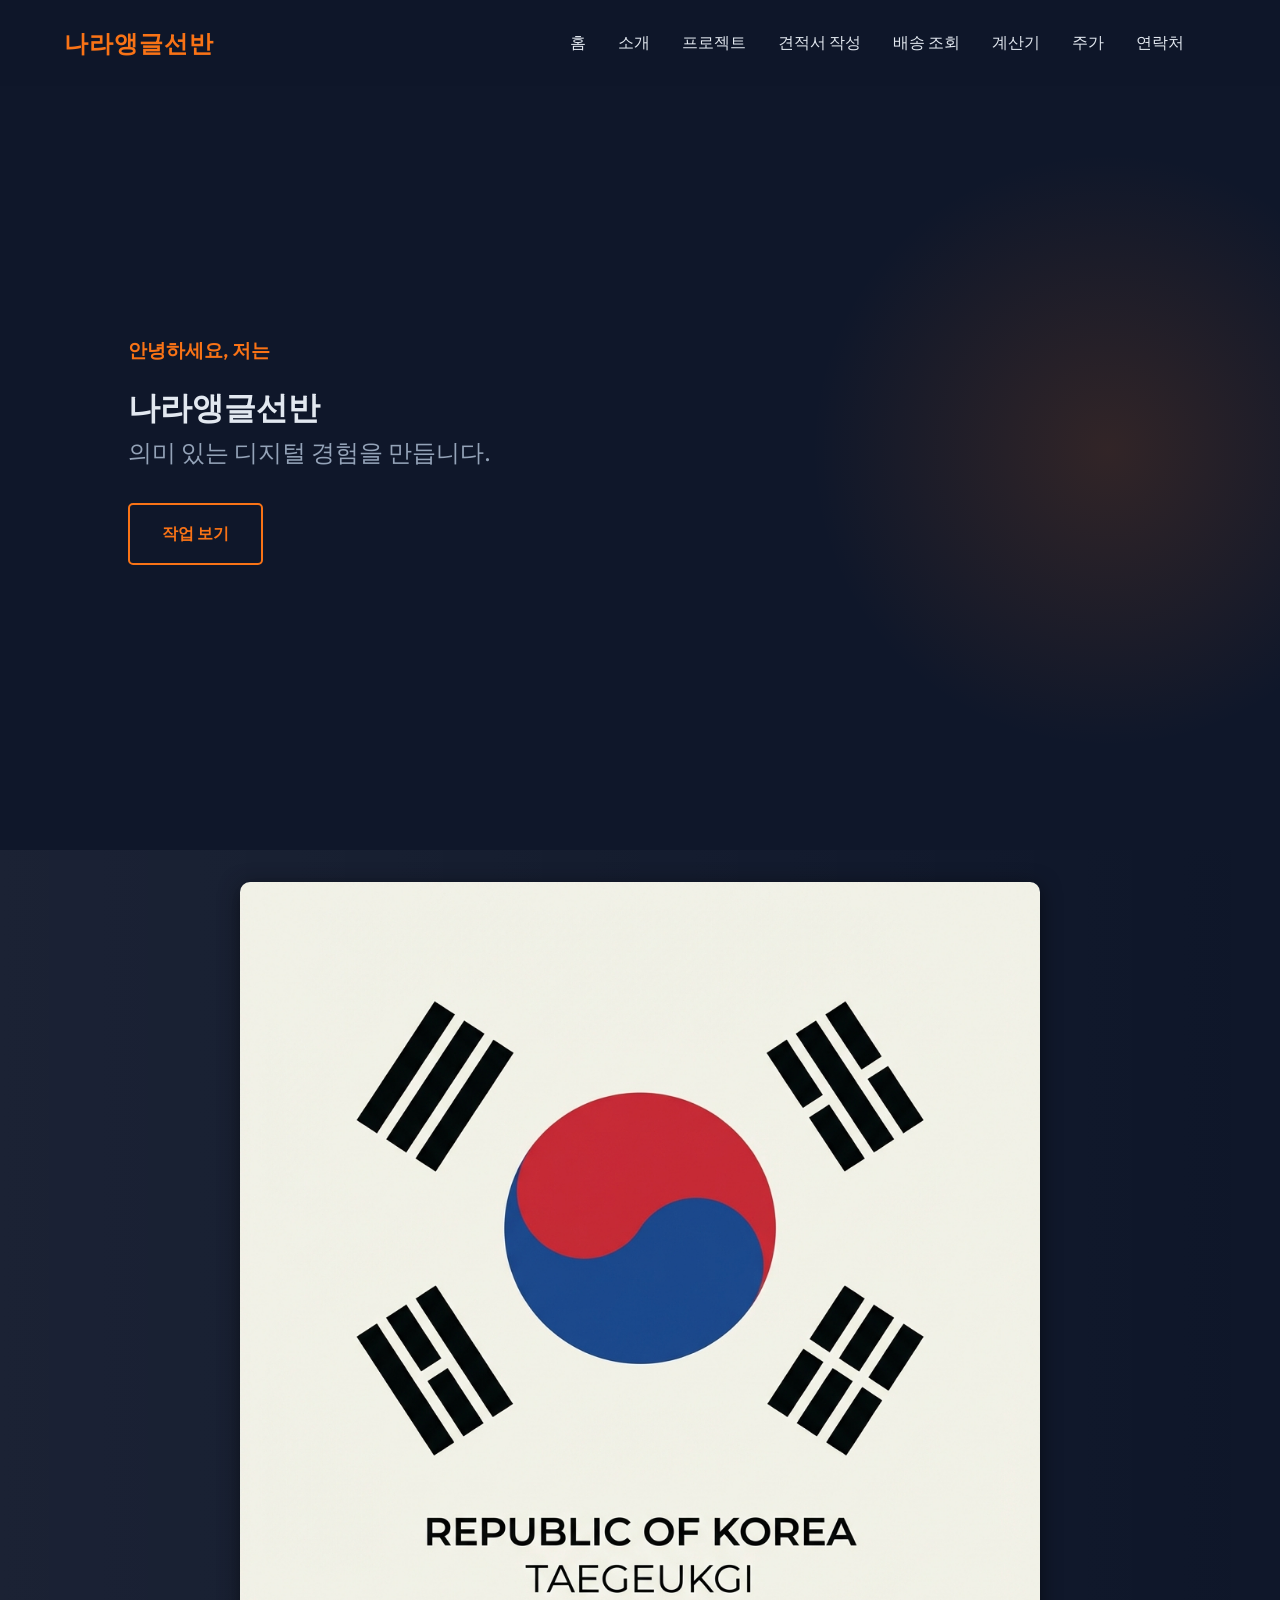
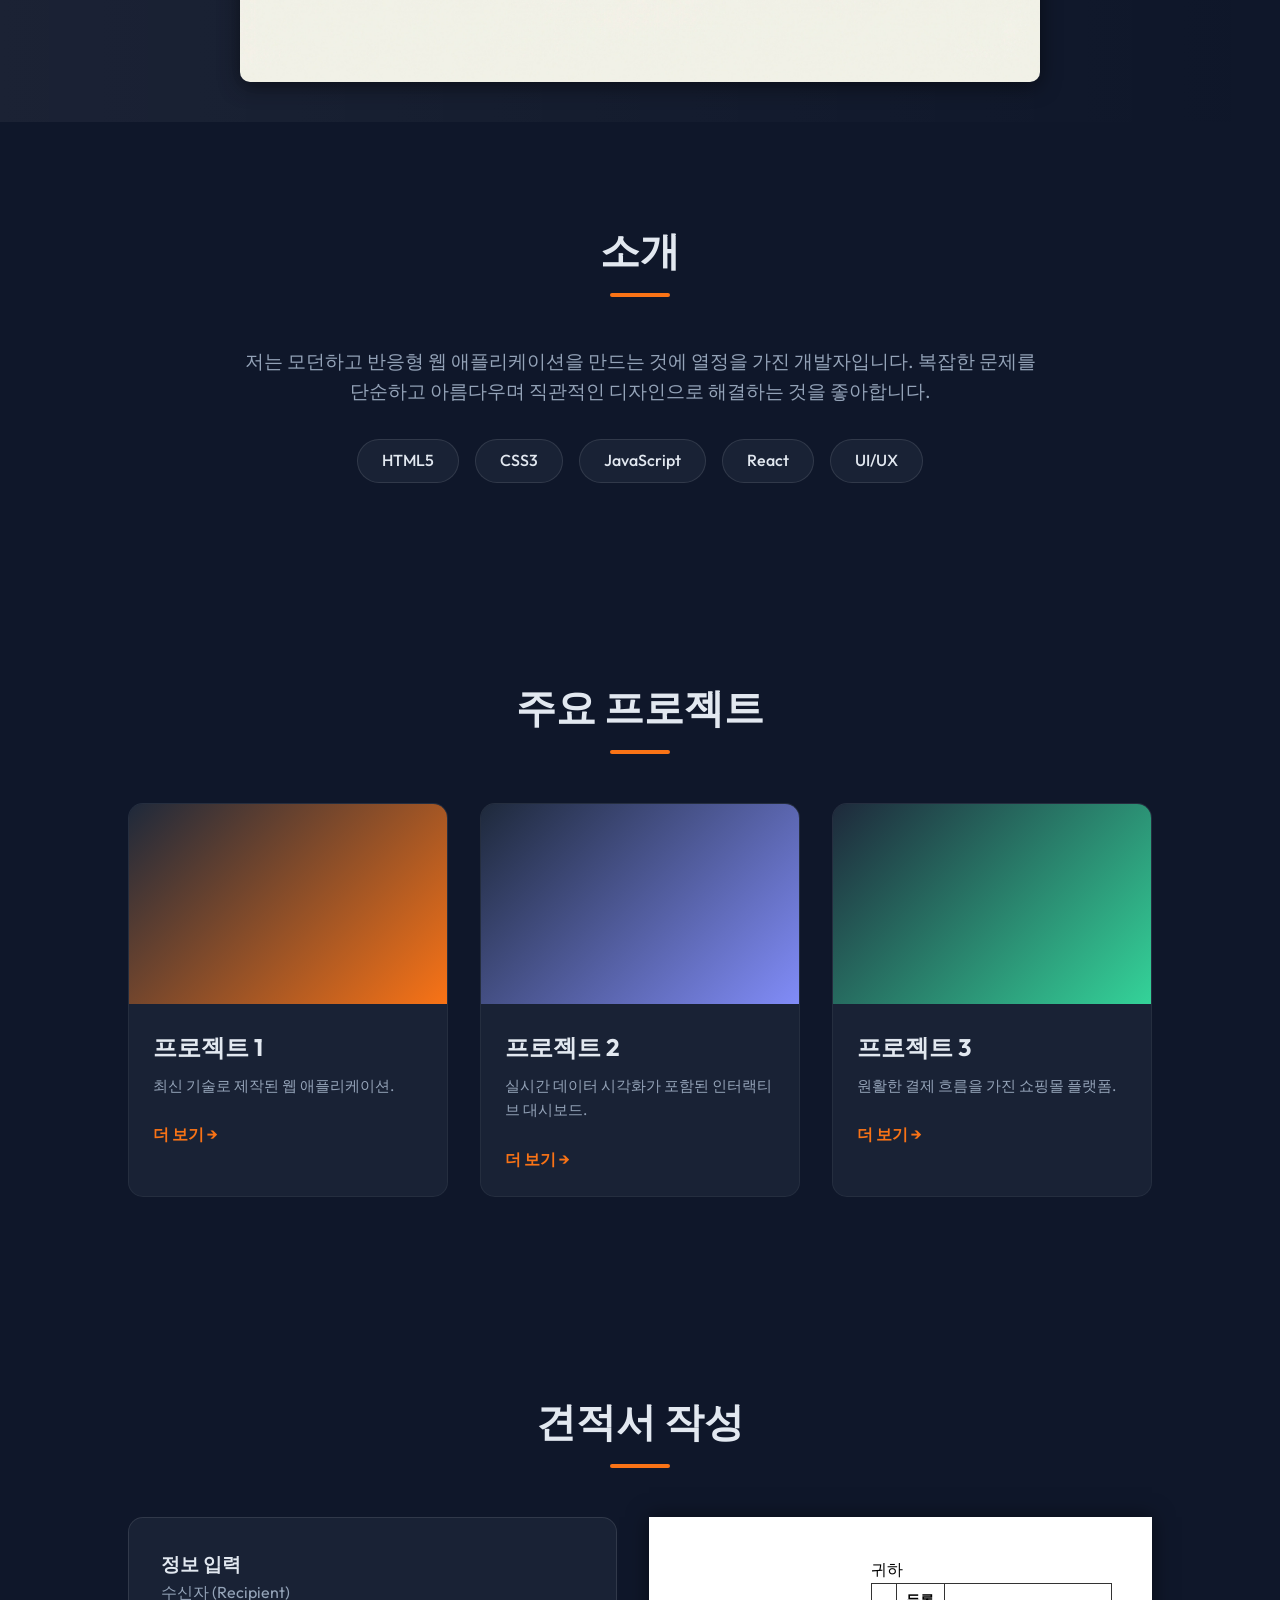
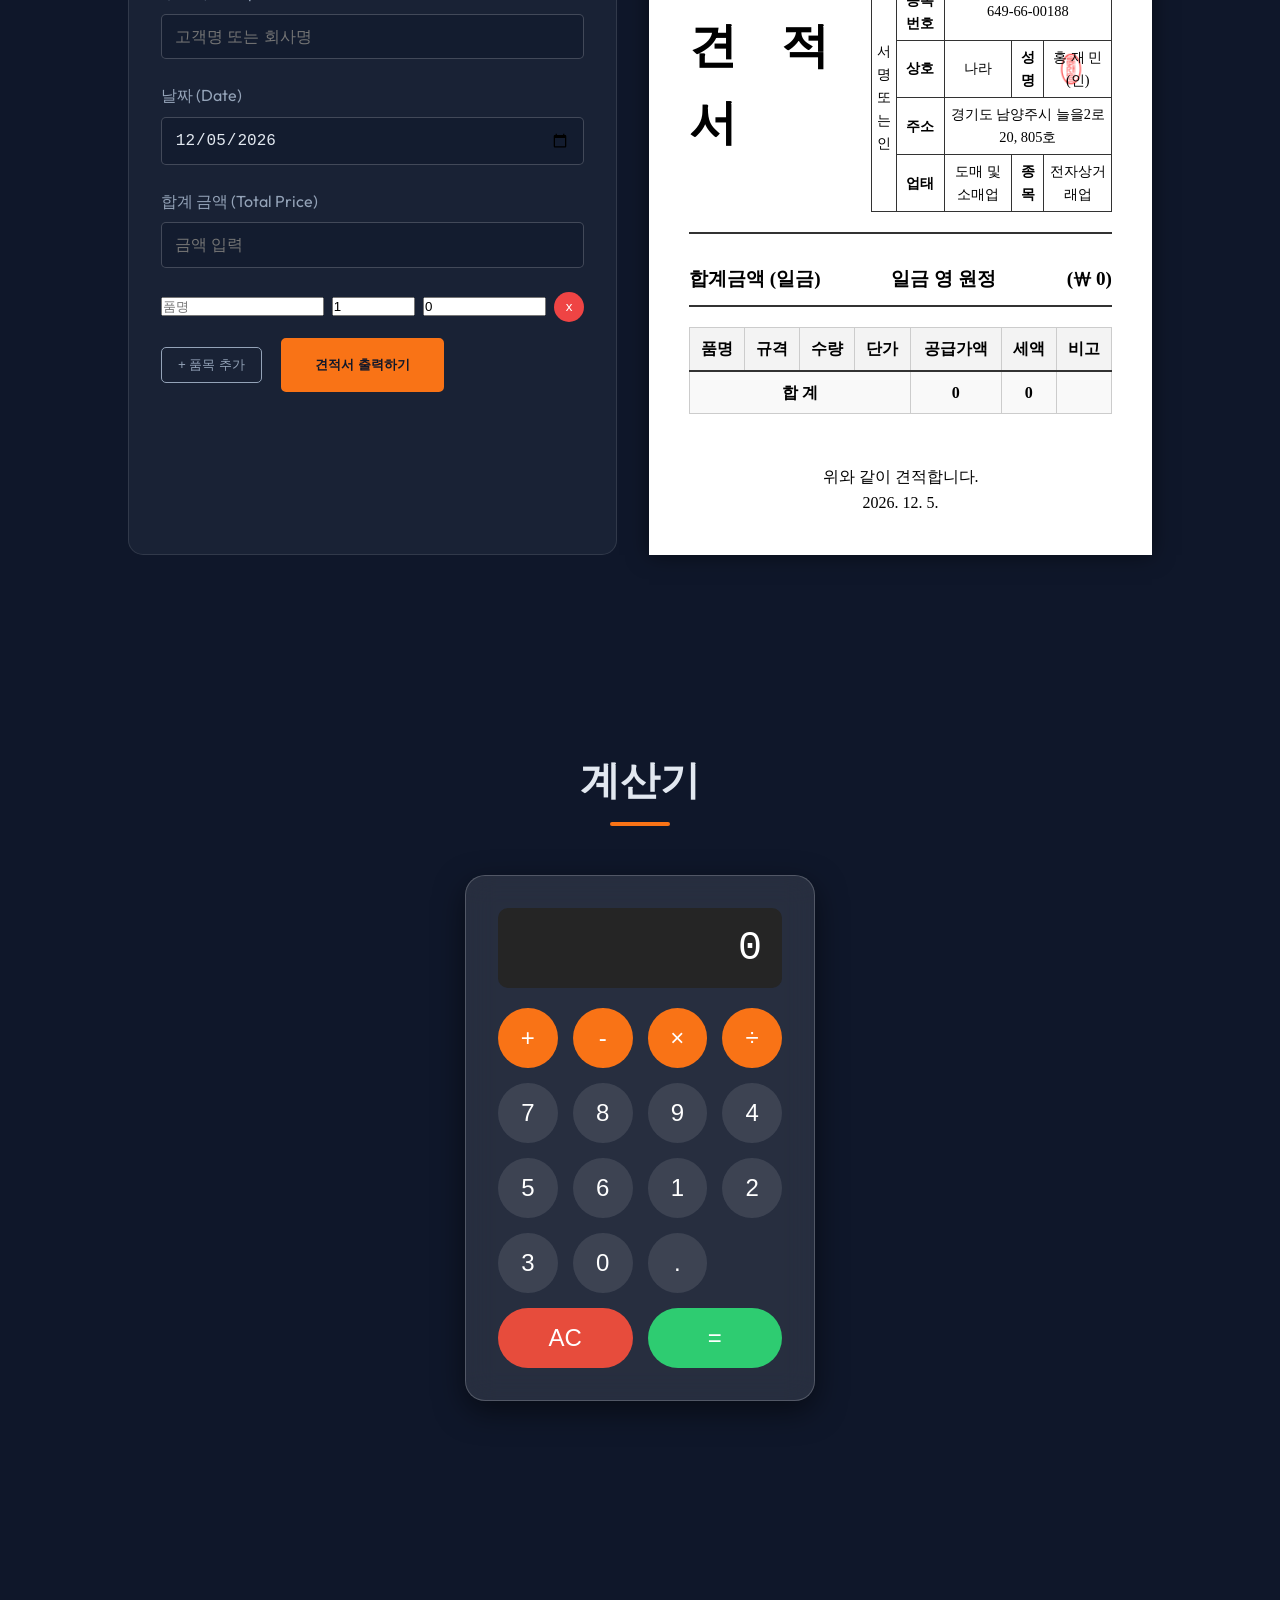
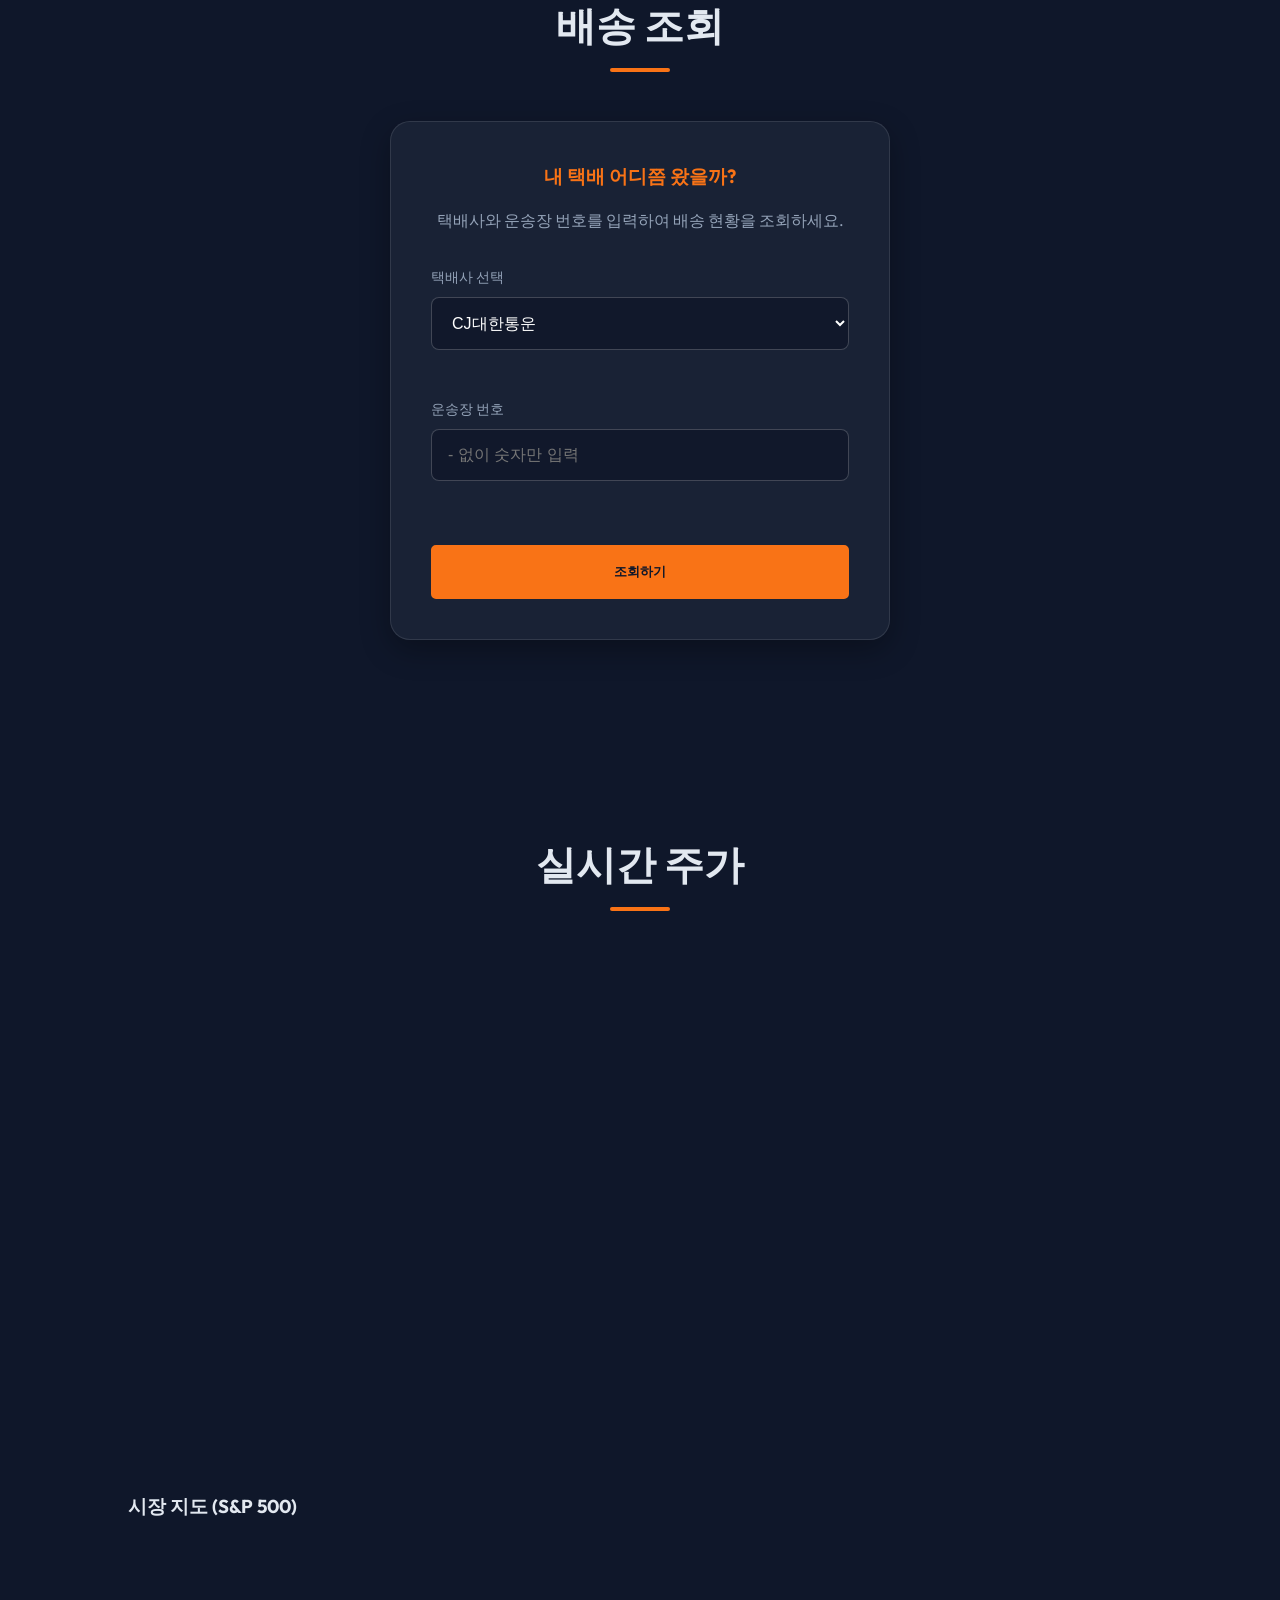
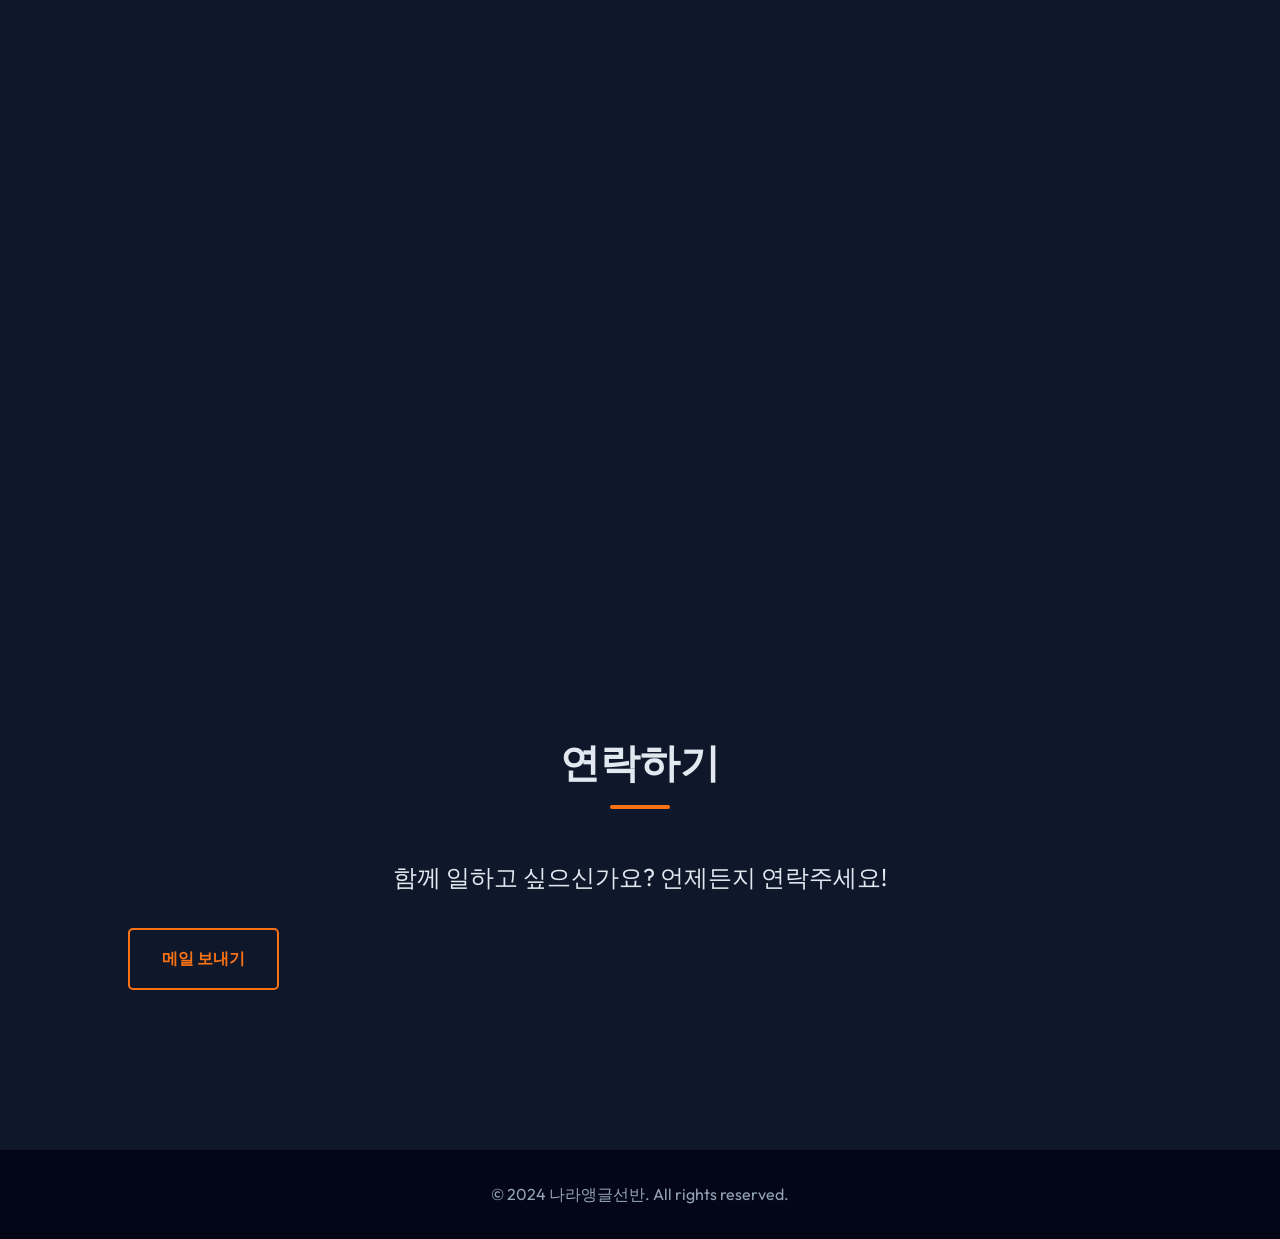
<file: index.html>
<!DOCTYPE html>
<html lang="ko">

<head>
    <meta charset="UTF-8">
    <meta name="viewport" content="width=device-width, initial-scale=1.0">
    <title>나라앵글선반</title>
    <link rel="preconnect" href="https://fonts.googleapis.com">
    <link rel="preconnect" href="https://fonts.gstatic.com" crossorigin>
    <link href="https://fonts.googleapis.com/css2?family=Outfit:wght@300;400;600;700&display=swap" rel="stylesheet">
    <link rel="stylesheet" href="style.css">
    <script src="https://accounts.google.com/gsi/client" async defer></script>
</head>

<body>
    <nav class="navbar">
        <div class="logo">나라앵글선반</div>
        <ul class="nav-links">
            <li><a href="#home">홈</a></li>
            <li><a href="#about">소개</a></li>
            <li><a href="#projects">프로젝트</a></li>
            <li><a href="#estimate">견적서 작성</a></li>
            <li><a href="#tracking">배송 조회</a></li>
            <li><a href="#calculator">계산기</a></li>
            <li><a href="#stock">주가</a></li>
            <li><a href="#contact">연락처</a></li>
            <li>
                <div id="g_id_signin"></div>
            </li>
        </ul>
        <div class="hamburger">
            <span></span>
            <span></span>
            <span></span>
        </div>
    </nav>

    <header id="home" class="hero">
        <div class="hero-content">
            <span class="greeting">안녕하세요, 저는</span>
            <h1 class="name">나라앵글선반</h1>
            <p class="tagline">의미 있는 디지털 경험을 만듭니다.</p>
            <a href="#projects" class="cta-button">작업 보기</a>
        </div>
        <div class="hero-visual">
            <div class="glow-circle"></div>
        </div>
    </header>

    <div class="banner-section">
        <img src="taegeukgi.png" alt="Republic of Korea Taegeukgi" class="taegeukgi-banner">
    </div>

    <section id="about" class="section">
        <div class="container">
            <h2 class="section-title">소개</h2>
            <div class="about-content">
                <p>저는 모던하고 반응형 웹 애플리케이션을 만드는 것에 열정을 가진 개발자입니다. 복잡한 문제를 단순하고 아름다우며 직관적인 디자인으로 해결하는 것을 좋아합니다.</p>
                <div class="skills">
                    <span class="skill-tag">HTML5</span>
                    <span class="skill-tag">CSS3</span>
                    <span class="skill-tag">JavaScript</span>
                    <span class="skill-tag">React</span>
                    <span class="skill-tag">UI/UX</span>
                </div>
            </div>
        </div>
    </section>

    <section id="projects" class="section">
        <div class="container">
            <h2 class="section-title">주요 프로젝트</h2>
            <div class="project-grid">
                <div class="project-card">
                    <div class="card-image project-1"></div>
                    <div class="card-content">
                        <h3>프로젝트 1</h3>
                        <p>최신 기술로 제작된 웹 애플리케이션.</p>
                        <a href="#" class="link">더 보기 &rarr;</a>
                    </div>
                </div>
                <div class="project-card">
                    <div class="card-image project-2"></div>
                    <div class="card-content">
                        <h3>프로젝트 2</h3>
                        <p>실시간 데이터 시각화가 포함된 인터랙티브 대시보드.</p>
                        <a href="#" class="link">더 보기 &rarr;</a>
                    </div>
                </div>
                <div class="project-card">
                    <div class="card-image project-3"></div>
                    <div class="card-content">
                        <h3>프로젝트 3</h3>
                        <p>원활한 결제 흐름을 가진 쇼핑몰 플랫폼.</p>
                        <a href="#" class="link">더 보기 &rarr;</a>
                    </div>
                </div>
            </div>
        </div>
    </section>

    <section id="estimate" class="section">
        <div class="container">
            <h2 class="section-title">견적서 작성</h2>
            <div class="estimate-wrapper">
                <!-- Input Form -->
                <div class="estimate-form">
                    <h3>정보 입력</h3>
                    <div class="form-group">
                        <label>수신자 (Recipient)</label>
                        <input type="text" id="est-recipient" placeholder="고객명 또는 회사명">
                    </div>
                    <div class="form-group">
                        <label>날짜 (Date)</label>
                        <input type="date" id="est-date">
                    </div>
                    <div class="form-group">
                        <label>합계 금액 (Total Price)</label>
                        <input type="number" id="est-total-price" placeholder="금액 입력">
                    </div>
                    <div class="items-container" id="items-container">
                        <!-- Items will be added here -->
                    </div>
                    <button id="add-item-btn" class="secondary-btn">+ 품목 추가</button>
                    <button id="print-btn" class="cta-button primary-btn">견적서 출력하기</button>
                </div>

                <!-- Print Preview (Hidden usually, shown in print) -->
                <div class="estimate-preview" id="estimate-preview">
                    <div class="paper">
                        <div class="paper-header">
                            <h1>견 적 서</h1>
                            <div class="meta-info">
                                <div class="recipient-box">
                                    <span id="preview-recipient">귀하</span>
                                </div>
                                <div class="provider-box">
                                    <table>
                                        <tr>
                                            <td rowspan="4" class="stamp-cell">서<br>명<br>또<br>는<br>인</td>
                                            <th>등록번호</th>
                                            <td colspan="3">649-66-00188</td>
                                        </tr>
                                        <tr>
                                            <th>상호</th>
                                            <td>나라</td>
                                            <th>성명</th>
                                            <td style="position: relative;">
                                                홍 재 민 (인)
                                                <img src="stamp.png" class="official-stamp" alt="도장">
                                            </td>
                                        </tr>
                                        <tr>
                                            <th>주소</th>
                                            <td colspan="3">경기도 남양주시 늘을2로 20, 805호</td>
                                        </tr>
                                        <tr>
                                            <th>업태</th>
                                            <td>도매 및 소매업</td>
                                            <th>종목</th>
                                            <td>전자상거래업</td>
                                        </tr>
                                    </table>
                                </div>
                            </div>
                        </div>

                        <div class="price-summary">
                            <span>합계금액 (일금)</span>
                            <span id="preview-total-korean">일금 원정</span>
                            <span id="preview-total-num">(₩ 0)</span>
                        </div>

                        <table class="estimate-table" id="estimate-table">
                            <thead>
                                <tr>
                                    <th>품명</th>
                                    <th>규격</th>
                                    <th>수량</th>
                                    <th>단가</th>
                                    <th>공급가액</th>
                                    <th>세액</th>
                                    <th>비고</th>
                                </tr>
                            </thead>
                            <tbody id="preview-tbody">
                                <!-- Rows generated by JS -->
                            </tbody>
                            <tfoot>
                                <tr>
                                    <td colspan="4">합 계</td>
                                    <td id="preview-supply-total">0</td>
                                    <td id="preview-tax-total">0</td>
                                    <td></td>
                                </tr>
                            </tfoot>
                        </table>
                        <div class="paper-footer">
                            <p>위와 같이 견적합니다.</p>
                            <p id="preview-date">2024. 12. 15.</p>
                        </div>
                    </div>
                </div>
            </div>
        </div>
    </section>

    <section id="calculator" class="section">
        <div class="container">
            <h2 class="section-title">계산기</h2>
            <div class="calculator-wrapper">
                <div class="calculator-card">
                    <input type="text" class="calc-screen" id="calc-screen" disabled value="0">
                    <div class="calc-keys">
                        <button class="calc-btn operator" value="+">+</button>
                        <button class="calc-btn operator" value="-">-</button>
                        <button class="calc-btn operator" value="*">&times;</button>
                        <button class="calc-btn operator" value="/">&divide;</button>

                        <button class="calc-btn" value="7">7</button>
                        <button class="calc-btn" value="8">8</button>
                        <button class="calc-btn" value="9">9</button>

                        <button class="calc-btn" value="4">4</button>
                        <button class="calc-btn" value="5">5</button>
                        <button class="calc-btn" value="6">6</button>

                        <button class="calc-btn" value="1">1</button>
                        <button class="calc-btn" value="2">2</button>
                        <button class="calc-btn" value="3">3</button>

                        <button class="calc-btn" value="0">0</button>
                        <button class="calc-btn decimal" value=".">.</button>
                        <button class="calc-btn clear" value="all-clear">AC</button>
                        <button class="calc-btn equal-sign" value="=">=</button>
                    </div>
                </div>
            </div>
        </div>
    </section>



    <section id="tracking" class="section">
        <div class="container">
            <h2 class="section-title">배송 조회</h2>
            <div class="tracking-wrapper">
                <div class="tracking-card">
                    <h3>내 택배 어디쯤 왔을까?</h3>
                    <p>택배사와 운송장 번호를 입력하여 배송 현황을 조회하세요.</p>
                    <div class="tracking-form">
                        <div class="form-group">
                            <label for="courier-select">택배사 선택</label>
                            <select id="courier-select">
                                <option value="cj">CJ대한통운</option>
                                <option value="epost">우체국택배</option>
                                <option value="hanjin">한진택배</option>
                                <option value="lotte">롯데택배</option>
                                <option value="logen">로젠택배</option>
                                <option value="kyungdong">경동택배</option>
                                <option value="chunil">천일택배</option>
                            </select>
                        </div>
                        <div class="form-group">
                            <label for="tracking-number">운송장 번호</label>
                            <input type="number" id="tracking-number" placeholder="- 없이 숫자만 입력">
                        </div>
                        <button id="track-btn" class="cta-button primary-btn full-width">조회하기</button>
                    </div>
                </div>
            </div>
        </div>
    </section>

    <section id="stock" class="section">
        <div class="container">
            <h2 class="section-title">실시간 주가</h2>
            <div class="stock-wrapper" style="height: 500px; width: 100%;">
                <!-- TradingView Widget BEGIN -->
                <div class="tradingview-widget-container" style="height:100%;width:100%">
                    <div class="tradingview-widget-container__widget" style="height:calc(100% - 32px);width:100%"></div>
                    <script type="text/javascript"
                        src="https://s3.tradingview.com/external-embedding/embed-widget-symbol-overview.js" async>
                            {
                                "symbols": [
                                    [
                                        "Tesla",
                                        "NASDAQ:TSLA|1D"
                                    ]
                                ],
                                    "chartOnly": false,
                                        "width": "100%",
                                            "height": "100%",
                                                "locale": "kr",
                                                    "colorTheme": "dark",
                                                        "autosize": true,
                                                            "showVolume": false,
                                                                "showMA": false,
                                                                    "hideDateRanges": false,
                                                                        "hideMarketStatus": false,
                                                                            "hideSymbolLogo": false,
                                                                                "scalePosition": "right",
                                                                                    "scaleMode": "Normal",
                                                                                        "fontFamily": "-apple-system, BlinkMacSystemFont, Trebuchet MS, Roboto, Ubuntu, sans-serif",
                                                                                            "fontSize": "10",
                                                                                                "noTimeScale": false,
                                                                                                    "valuesTracking": "1",
                                                                                                        "changeMode": "price-and-percent",
                                                                                                            "chartType": "area",
                                                                                                                "maLineColor": "#2962FF",
                                                                                                                    "maLineWidth": 1,
                                                                                                                        "maLength": 9,
                                                                                                                            "lineWidth": 2,
                                                                                                                                "lineType": 0,
                                                                                                                                    "dateRanges": [
                                                                                                                                        "1d|1",
                                                                                                                                        "1m|30",
                                                                                                                                        "3m|60",
                                                                                                                                        "12m|1D",
                                                                                                                                        "60m|1W",
                                                                                                                                        "all|1M"
                                                                                                                                    ]
                            }
                        </script>
                </div>
                <!-- TradingView Widget END -->
            </div>

            <h3 style="margin-top: 2rem; margin-bottom: 1rem;">시장 지도 (S&P 500)</h3>
            <div class="stock-wrapper" style="height: 600px; width: 100%;">
                <!-- TradingView Widget BEGIN -->
                <div class="tradingview-widget-container" style="height:100%;width:100%">
                    <div class="tradingview-widget-container__widget" style="height:calc(100% - 32px);width:100%"></div>
                    <script type="text/javascript"
                        src="https://s3.tradingview.com/external-embedding/embed-widget-stock-heatmap.js" async>
                            {
                                "exchanges": [],
                                    "dataSource": "SPX500",
                                        "grouping": "sector",
                                            "blockSize": "market_cap_basic",
                                                "blockColor": "change",
                                                    "locale": "kr",
                                                        "symbolUrl": "",
                                                            "colorTheme": "dark",
                                                                "hasTopBar": false,
                                                                    "isDataSetEnabled": false,
                                                                        "isZoomEnabled": true,
                                                                            "hasSymbolTooltip": true,
                                                                                "width": "100%",
                                                                                    "height": "100%"
                            }
                        </script>
                </div>
                <!-- TradingView Widget END -->
            </div>
        </div>
    </section>

    <section id="contact" class="section">
        <div class="container">
            <h2 class="section-title">연락하기</h2>
            <p class="contact-text">함께 일하고 싶으신가요? 언제든지 연락주세요!</p>
            <a href="mailto:email@example.com" class="cta-button">메일 보내기</a>
        </div>
    </section>

    <footer>
        <p>&copy; 2024 나라앵글선반. All rights reserved.</p>
    </footer>

    <script src="script.js"></script>
</body>

</html>
</file>
<file: style.css>
:root {
    --bg-color: #0f172a;
    --text-color: #e2e8f0;
    --accent-color: #f97316;
    --secondary-color: #94a3b8;
    --card-bg: rgba(30, 41, 59, 0.7);
    --nav-bg: rgba(15, 23, 42, 0.9);
    --font-main: 'Outfit', sans-serif;
    --transition: all 0.3s ease;
}

* {
    margin: 0;
    padding: 0;
    box-sizing: border-box;
}

html {
    scroll-behavior: smooth;
}

body {
    font-family: var(--font-main);
    background-color: var(--bg-color);
    color: var(--text-color);
    line-height: 1.6;
    overflow-x: hidden;
}

/* Navigation */
.navbar {
    position: fixed;
    top: 0;
    width: 100%;
    padding: 1.5rem 5%;
    display: flex;
    justify-content: space-between;
    align-items: center;
    background: var(--nav-bg);
    backdrop-filter: blur(10px);
    z-index: 1000;
    transition: var(--transition);
}

.logo {
    font-size: 1.5rem;
    font-weight: 700;
    color: var(--accent-color);
    letter-spacing: 1px;
}

.nav-links {
    display: flex;
    list-style: none;
    gap: 2rem;
}

.nav-links li a {
    color: var(--text-color);
    text-decoration: none;
    font-weight: 500;
    transition: var(--transition);
    position: relative;
}

.nav-links li a::after {
    content: '';
    position: absolute;
    width: 0;
    height: 2px;
    bottom: -5px;
    left: 0;
    background-color: var(--accent-color);
    transition: var(--transition);
}

.nav-links li a:hover {
    color: var(--accent-color);
}

.nav-links li a:hover::after {
    width: 100%;
}

.hamburger {
    display: none;
    cursor: pointer;
}

.hamburger span {
    display: block;
    width: 25px;
    height: 3px;
    background-color: var(--text-color);
    margin: 5px 0;
    transition: var(--transition);
}

/* Hero Section */
.hero {
    height: 100vh;
    display: flex;
    align-items: center;
    justify-content: center;
    padding: 0 10%;
    position: relative;
    overflow: hidden;
}

.hero-content {
    flex: 1;
    z-index: 1;
    animation: fadeInLeft 1s ease forwards;
}

.greeting {
    color: var(--accent-color);
    font-size: 1.2rem;
    font-weight: 600;
    margin-bottom: 1rem;
    display: block;
}

..name {
    font-size: clamp(2.6rem, 6vw, 4rem);
    font-weight: 700;
    margin-bottom: 0.8rem;
    line-height: 1.05;
    background: linear-gradient(45deg, #e2e8f0, #f97316);
    background-clip: text;
    -webkit-background-clip: text;
    -webkit-text-fill-color: transparent;
}

.tagline {
    font-size: 1.5rem;
    color: var(--secondary-color);
    margin-bottom: 2rem;
    max-width: 600px;
}

.cta-button {
    display: inline-block;
    padding: 1rem 2rem;
    background: transparent;
    border: 2px solid var(--accent-color);
    color: var(--accent-color);
    border-radius: 5px;
    text-decoration: none;
    font-weight: 600;
    transition: var(--transition);
}

.cta-button:hover {
    background: var(--accent-color);
    color: var(--bg-color);
    box-shadow: 0 0 20px rgba(249, 115, 22, 0.4);
}

.primary-btn {
    background: var(--accent-color) !important;
    color: var(--bg-color) !important;
}

.primary-btn:hover {
    background: transparent !important;
    color: var(--accent-color) !important;
}

.hero-visual {
    position: absolute;
    right: -10%;
    top: 50%;
    transform: translateY(-50%);
    width: 600px;
    height: 600px;
    background: radial-gradient(circle, rgba(249, 115, 22, 0.15) 0%, rgba(15, 23, 42, 0) 70%);
    border-radius: 50%;
    z-index: 0;
    animation: pulse 4s infinite ease-in-out;
}

/* Banner Section */
.banner-section {
    width: 100%;
    padding: 2rem 0;
    text-align: center;
    background: linear-gradient(to right, rgba(255, 255, 255, 0.05), rgba(255, 255, 255, 0));
    margin-top: -50px;
    position: relative;
    z-index: 2;
}

.taegeukgi-banner {
    max-width: 800px;
    width: 90%;
    border-radius: 10px;
    box-shadow: 0 4px 20px rgba(0, 0, 0, 0.5);
    transition: transform 0.3s ease;
}

.taegeukgi-banner:hover {
    transform: scale(1.02);
}

/* Sections */
.section {
    padding: 6rem 10%;
}

/* Estimate Generator */
.estimate-wrapper {
    display: flex;
    flex-wrap: wrap;
    gap: 2rem;
    justify-content: center;
}

.estimate-form {
    flex: 1;
    min-width: 300px;
    background: var(--card-bg);
    padding: 2rem;
    border-radius: 15px;
    border: 1px solid rgba(255, 255, 255, 0.1);
}

.form-group {
    margin-bottom: 1.5rem;
}

.form-group label {
    display: block;
    margin-bottom: 0.5rem;
    color: var(--secondary-color);
}

.form-group input {
    width: 100%;
    padding: 0.8rem;
    background: rgba(15, 23, 42, 0.5);
    border: 1px solid rgba(255, 255, 255, 0.2);
    border-radius: 5px;
    color: var(--text-color);
    font-size: 1rem;
}

.item-row {
    display: flex;
    gap: 0.5rem;
    margin-bottom: 1rem;
    align-items: center;
}

.item-row input {
    min-width: 0;
}

.input-name {
    flex: 2;
}

.input-qty {
    flex: 1;
}

.input-price {
    flex: 1.5;
}

.remove-btn {
    background: #ef4444;
    border: none;
    color: white;
    width: 30px;
    height: 30px;
    border-radius: 50%;
    cursor: pointer;
}

.secondary-btn {
    background: transparent;
    border: 1px solid var(--secondary-color);
    color: var(--secondary-color);
    padding: 0.5rem 1rem;
    border-radius: 5px;
    cursor: pointer;
    margin-right: 1rem;
    transition: var(--transition);
}

.secondary-btn:hover {
    border-color: var(--text-color);
    color: var(--text-color);
}

/* Estimate Preview (Paper Style) */
.estimate-preview {
    flex: 1;
    min-width: 350px;
    max-width: 800px;
    background: white;
    color: black;
    padding: 40px;
    font-family: "Batang", serif;
    box-shadow: 0 0 20px rgba(0, 0, 0, 0.5);
    overflow-x: auto;
}

.paper-header {
    display: flex;
    justify-content: space-between;
    align-items: center;
    border-bottom: 2px solid #333;
    padding-bottom: 20px;
    margin-bottom: 20px;
}

.paper-header h1 {
    font-size: 3rem;
    letter-spacing: 1rem;
    margin: 0;
}

.provider-box table {
    border-collapse: collapse;
    font-size: 0.9rem;
}

.provider-box th,
.provider-box td {
    border: 1px solid #333;
    padding: 5px;
    text-align: center;
}

.official-stamp {
    position: absolute;
    right: 10px;
    top: 50%;
    transform: translateY(-50%);
    width: 60px;
    opacity: 0.8;
    mix-blend-mode: multiply;
}

.price-summary {
    display: flex;
    justify-content: space-between;
    font-size: 1.2rem;
    font-weight: bold;
    border-bottom: 2px solid #333;
    padding: 10px 0;
    margin-bottom: 20px;
}

.estimate-table {
    width: 100%;
    border-collapse: collapse;
    margin-bottom: 40px;
}

.estimate-table th,
.estimate-table td {
    border: 1px solid #ccc;
    padding: 8px;
    text-align: center;
}

.estimate-table th {
    background: #f3f3f3;
    border-bottom: 1px solid #333;
}

.estimate-table tfoot td {
    background: #f9f9f9;
    font-weight: bold;
    border-top: 2px solid #333;
}

.paper-footer {
    text-align: center;
    margin-top: 50px;
}

.section-title {
    font-size: 2.5rem;
    text-align: center;
    margin-bottom: 4rem;
    position: relative;
}

.section-title::after {
    content: '';
    position: absolute;
    width: 60px;
    height: 4px;
    background: var(--accent-color);
    bottom: -15px;
    left: 50%;
    transform: translateX(-50%);
    border-radius: 2px;
}

/* About */
.about-content {
    max-width: 800px;
    margin: 0 auto;
    text-align: center;
}

.about-content p {
    font-size: 1.2rem;
    color: var(--secondary-color);
    margin-bottom: 2rem;
}

.skills {
    display: flex;
    justify-content: center;
    flex-wrap: wrap;
    gap: 1rem;
}

.skill-tag {
    padding: 0.5rem 1.5rem;
    background: var(--card-bg);
    border: 1px solid rgba(255, 255, 255, 0.1);
    border-radius: 50px;
    color: var(--text-color);
    font-weight: 500;
    transition: var(--transition);
}

.skill-tag:hover {
    border-color: var(--accent-color);
    transform: translateY(-2px);
}

/* Projects */
.project-grid {
    display: grid;
    grid-template-columns: repeat(auto-fit, minmax(300px, 1fr));
    gap: 2rem;
}

.project-card {
    background: var(--card-bg);
    border-radius: 15px;
    overflow: hidden;
    transition: var(--transition);
    border: 1px solid rgba(255, 255, 255, 0.05);
}

.project-card:hover {
    transform: translateY(-10px);
    box-shadow: 0 10px 30px rgba(0, 0, 0, 0.3);
    border-color: rgba(249, 115, 22, 0.3);
}

.card-image {
    height: 200px;
    background-color: #1e293b;
    position: relative;
    overflow: hidden;
}

/* Placeholder gradients */
.project-1 {
    background: linear-gradient(135deg, #1e293b, #f97316);
}

.project-2 {
    background: linear-gradient(135deg, #1e293b, #818cf8);
}

.project-3 {
    background: linear-gradient(135deg, #1e293b, #34d399);
}

.card-content {
    padding: 1.5rem;
}

.card-content h3 {
    font-size: 1.5rem;
    margin-bottom: 0.5rem;
}

.card-content p {
    color: var(--secondary-color);
    margin-bottom: 1.5rem;
    font-size: 0.95rem;
}

.link {
    color: var(--accent-color);
    text-decoration: none;
    font-weight: 600;
    display: inline-flex;
    align-items: center;
    gap: 0.5rem;
    transition: var(--transition);
}

.link:hover {
    gap: 0.8rem;
}

/* Calculator */
.calculator-wrapper {
    display: flex;
    justify-content: center;
}

.calculator-card {
    background: rgba(255, 255, 255, 0.1);
    backdrop-filter: blur(15px);
    border-radius: 20px;
    padding: 2rem;
    box-shadow: 0 10px 30px rgba(0, 0, 0, 0.5);
    border: 1px solid rgba(255, 255, 255, 0.2);
    width: 350px;
}

.calc-screen {
    width: 100%;
    height: 80px;
    background-color: #252525;
    color: #fff;
    font-size: 2.5rem;
    text-align: right;
    border: none;
    border-radius: 10px;
    margin-bottom: 20px;
    padding: 0 20px;
    font-family: monospace;
}

.calc-keys {
    display: grid;
    grid-template-columns: repeat(4, 1fr);
    grid-gap: 15px;
}

.calc-btn {
    height: 60px;
    border-radius: 50%;
    border: none;
    background-color: rgba(255, 255, 255, 0.1);
    color: #fff;
    font-size: 1.5rem;
    cursor: pointer;
    transition: all 0.2s ease;
    display: flex;
    justify-content: center;
    align-items: center;
}

.calc-btn:hover {
    background-color: rgba(255, 255, 255, 0.3);
    box-shadow: 0 0 15px rgba(255, 255, 255, 0.2);
}

.calc-btn.operator {
    background-color: var(--accent-color);
    color: #fff;
}

.calc-btn.operator:hover {
    background-color: #e65100;
    box-shadow: 0 0 15px var(--accent-color);
}

.calc-btn.clear {
    background-color: #e74c3c;
    grid-column: span 2;
    border-radius: 30px;
}

.calc-btn.equal-sign {
    background-color: #2ecc71;
    grid-column: span 2;
    border-radius: 30px;
}

/* Contact */
.contact-text {
    text-align: center;
    font-size: 1.5rem;
    margin-bottom: 2rem;
}

.contact .container {
    text-align: center;
}

/* Footer */
footer {
    padding: 2rem;
    text-align: center;
    background: #020617;
    color: var(--secondary-color);
    margin-top: 4rem;
}

/* Animations */
@keyframes fadeInLeft {
    from {
        opacity: 0;
        transform: translateX(-50px);
    }

    to {
        opacity: 1;
        transform: translateX(0);
    }
}

@keyframes pulse {
    0% {
        transform: translateY(-50%) scale(1);
        opacity: 0.5;
    }

    50% {
        transform: translateY(-50%) scale(1.1);
        opacity: 0.8;
    }

    100% {
        transform: translateY(-50%) scale(1);
        opacity: 0.5;
    }
}

/* Tracking Section */
.tracking-wrapper {
    display: flex;
    justify-content: center;
}

.tracking-card {
    background: var(--card-bg);
    padding: 2.5rem;
    border-radius: 20px;
    box-shadow: 0 10px 30px rgba(0, 0, 0, 0.3);
    border: 1px solid rgba(255, 255, 255, 0.1);
    max-width: 500px;
    width: 100%;
    text-align: center;
}

.tracking-card h3 {
    margin-bottom: 1rem;
    color: var(--accent-color);
}

.tracking-card p {
    color: var(--secondary-color);
    margin-bottom: 2rem;
}

.tracking-form {
    display: flex;
    flex-direction: column;
    gap: 1.5rem;
    text-align: left;
}

.tracking-form label {
    display: block;
    margin-bottom: 0.5rem;
    font-size: 0.9rem;
    color: var(--secondary-color);
}

.tracking-form select,
.tracking-form input {
    width: 100%;
    padding: 1rem;
    background: rgba(15, 23, 42, 0.8);
    border: 1px solid rgba(255, 255, 255, 0.2);
    border-radius: 8px;
    color: white;
    font-size: 1rem;
    outline: none;
    transition: var(--transition);
}

.tracking-form select:focus,
.tracking-form input:focus {
    border-color: var(--accent-color);
}

.full-width {
    width: 100%;
    text-align: center;
    margin-top: 1rem;
    cursor: pointer;
}

/* Responsive */

@media (max-width: 768px) {
    .navbar {
        padding: 1rem 5%;
    }

    .nav-links {
        display: none;
        position: absolute;
        top: 100%;
        left: 0;
        width: 100%;
        background: var(--nav-bg);
        flex-direction: column;
        padding: 2rem;
        text-align: center;
    }

    .nav-links.active {
        display: flex;
    }

    .hamburger {
        display: block;
    }

    .name {
        font-size: clamp(2.2rem, 6vw, 2.6rem);
    }

    .section {
        padding: 4rem 5%;
    }
}

/* Print Only Styles - FIXED for Single Page */
@media print {

    /* Hide all main separate structural elements */
    .navbar,
    .hero,
    .banner-section,
    footer,
    .estimate-form,
    #about,
    #projects,
    #contact,
    #calculator {
        display: none !important;
    }

    /* Reset Body/Section containers */
    body,
    html,
    #estimate,
    .container,
    .estimate-wrapper {
        background: white !important;
        width: 100% !important;
        height: auto !important;
        margin: 0 !important;
        padding: 0 !important;
        overflow: visible !important;
    }

    /* Force Estimate Section to be the only thing */
    #estimate {
        display: block !important;
        position: absolute;
        top: 0;
        left: 0;
    }

    /* Target the Preview specifically */
    .estimate-preview {
        display: block !important;
        visibility: visible !important;
        width: 210mm;
        /* A4 width */
        min-height: 297mm;
        /* A4 height */
        padding: 20mm !important;
        /* Standard margins */
        margin: 0 auto !important;
        box-shadow: none !important;
        border: none !important;
        position: relative;
    }

    /* Hide generic section-title in print if it shows up */
    .section-title {
        display: none !important;
    }

    /* Ensure styles are black for print */
    * {
        color: black !important;
        text-shadow: none !important;
    }
}
</file>
